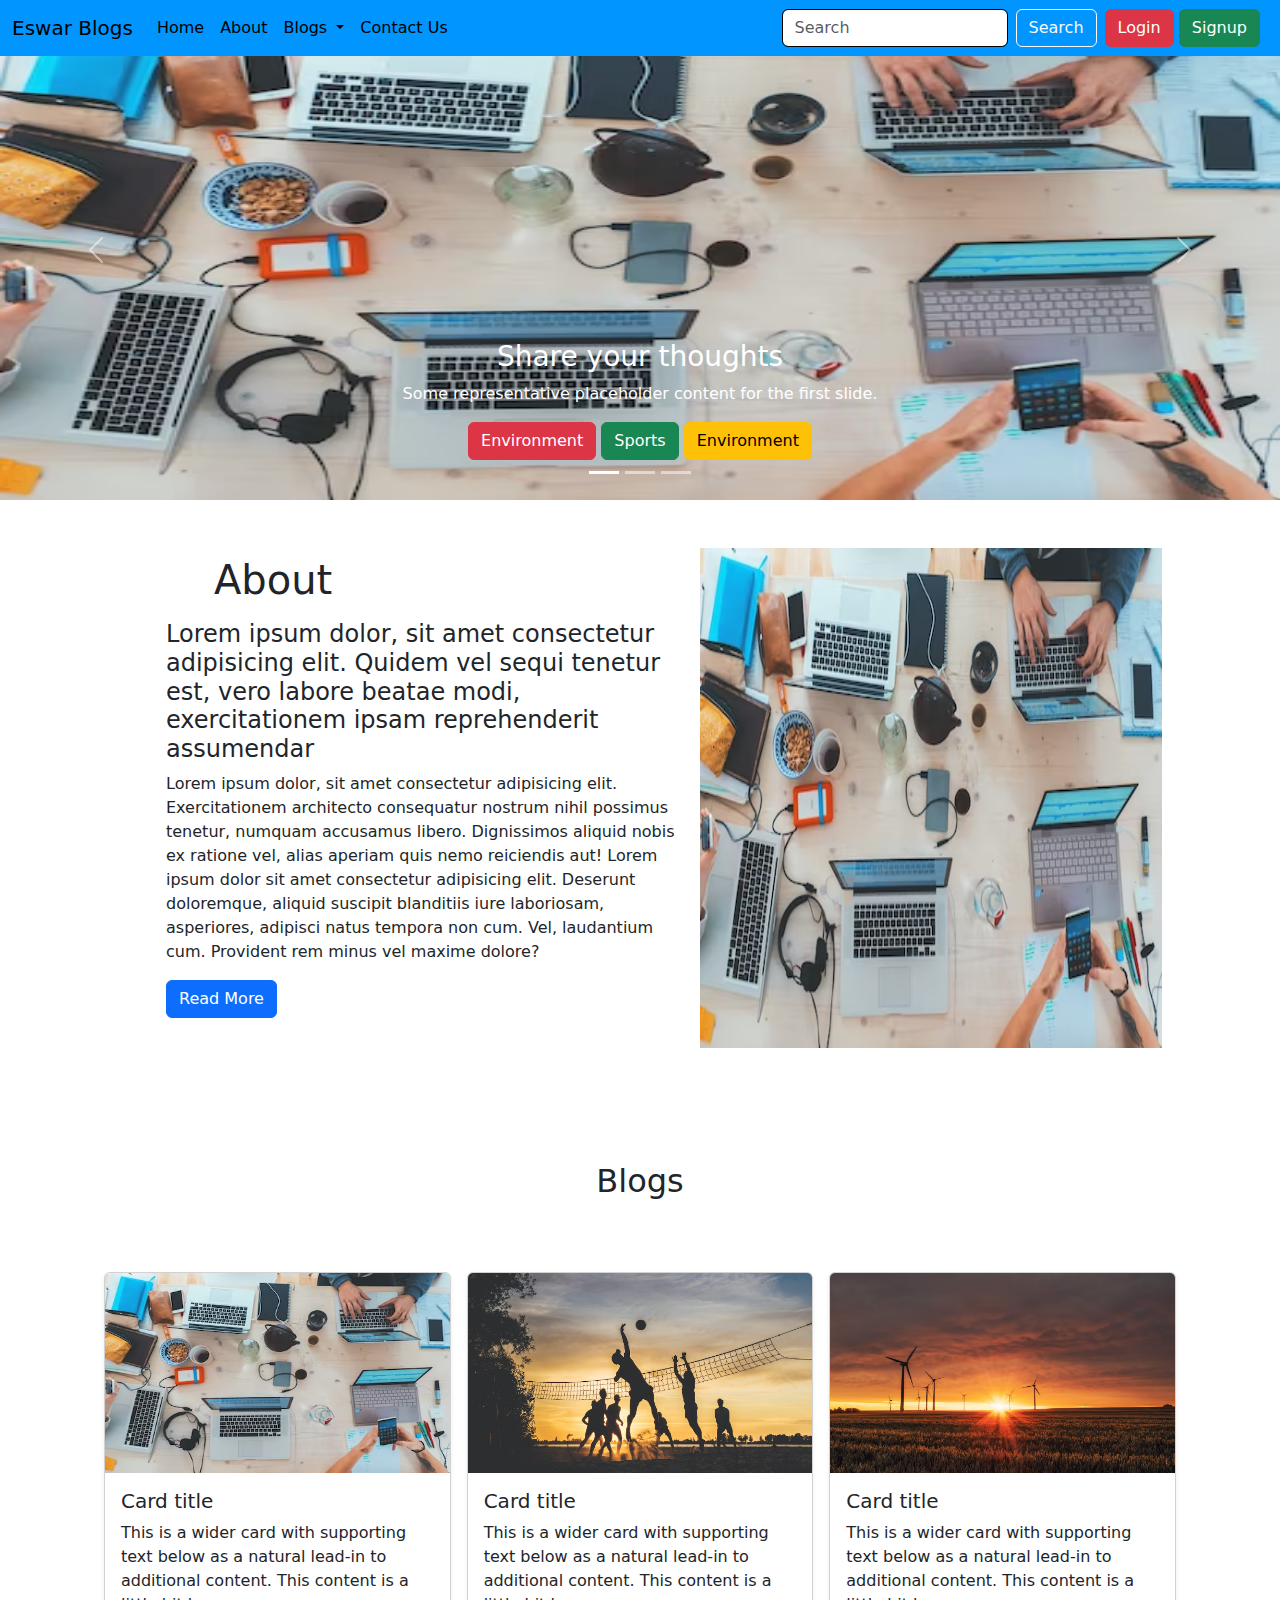
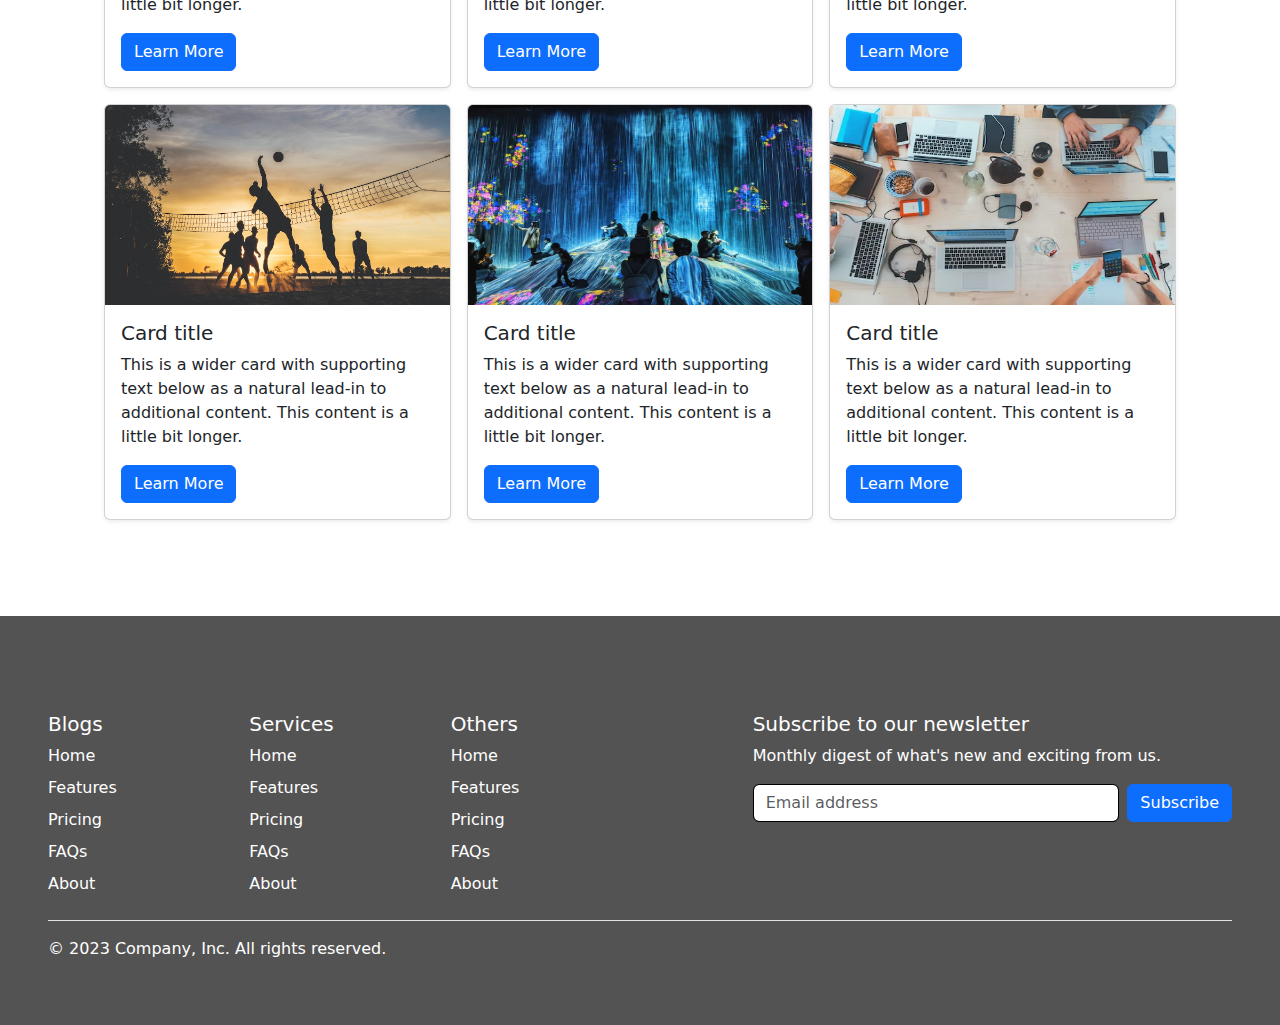
<file: index.html>
<!doctype html>
<html lang="en">

<head>
    <meta charset="utf-8">
    <meta name="viewport" content="width=device-width, initial-scale=1">
    <title>Bootstrap Blog</title>

    <!-- Custom CSS -->
    <link rel="stylesheet" href="./style.css">

    <!-- Bootstrap Link -->
    <link href="https://cdn.jsdelivr.net/npm/bootstrap@5.3.0-alpha3/dist/css/bootstrap.min.css" rel="stylesheet">
</head>

<body>

    <!-- <h1>Hello, world!</h1> -->
    <!---------------------------- NAVBAR ------------------------->
    <nav class="navbar navbar-expand-lg bg-primray fixed-top">
        <div class="container-fluid">
            <a class="navbar-brand" href="./index.html">Eswar Blogs</a>
            <button class="navbar-toggler" type="button" data-bs-toggle="collapse"
                data-bs-target="#navbarSupportedContent" aria-controls="navbarSupportedContent" aria-expanded="false"
                aria-label="Toggle navigation">
                <span class="navbar-toggler-icon"></span>
            </button>
            <div class="collapse navbar-collapse" id="navbarSupportedContent">
                <ul class="navbar-nav me-auto mb-2 mb-lg-0">
                    <li class="nav-item">
                        <a class="nav-link active" aria-current="page" href="./index.html">Home</a>
                    </li>
                    <li class="nav-item">
                        <a class="nav-link active" href="#about">About</a>
                    </li>
                    <li class="nav-item dropdown">
                        <a class="nav-link dropdown-toggle active" href="./blog.html" role="button" data-bs-toggle="dropdown"
                            aria-expanded="false">
                            Blogs
                        </a>
                        <ul class="dropdown-menu">
                            <li><a class="dropdown-item" href="./blog.html">Technology</a></li>
                            <li><a class="dropdown-item" href="./blog.html">Environment</a></li>
                            <li><a class="dropdown-item" href="./blog.html">Arts</a></li>
                            <li><a class="dropdown-item" href="./blog.html">Sports</a></li>
                            <li>
                                <hr class="dropdown-divider">
                            </li>
                            <li><a class="dropdown-item" href="./blog.html">Something else here</a></li>
                        </ul>
                    </li>
                    <li class="nav-item">
                        <a class="nav-link active" href="./contact.html">Contact Us</a>
                    </li>
                </ul>
                <form class="d-flex" role="search">
                    <input class="form-control me-2" type="search" placeholder="Search" aria-label="Search">
                    <button class="btn btn-outline-light" type="submit">Search</button>
                </form>
                <div class="mx-2">
                    <button class="btn btn-danger" type="submit" data-bs-toggle="modal"
                        data-bs-target="#loginmodal">Login</button>
                    <button class="btn btn-success" type="submit" data-bs-toggle="modal"
                    data-bs-target="#signupmodal">Signup</button>
                </div>
            </div>
        </div>
    </nav>

    <!--------- Login Modal -------------->
    <div class="modal fade" id="loginmodal" tabindex="-1" aria-labelledby="loginmodal" aria-hidden="true">
        <div class="modal-dialog">
            <div class="modal-content">
                <div class="modal-header">
                    <h1 class="modal-title fs-5" id="loginmodal">Login</h1>
                    <button type="button" class="btn-close" data-bs-dismiss="modal" aria-label="Close"></button>
                </div>
                <div class="modal-body">
                    <form class="row g-3 p-5 pt-1">
                        <div class="mb-3">
                            <label for="formGroupExampleInput" class="form-label">Email</label>
                            <input type="email" class="form-control" id="formGroupExampleInput"
                                placeholder="Enter Your Email">
                        </div>
                        <div class="mb-3">
                            <label for="formGroupExampleInput2" class="form-label">Password</label>
                            <input type="password" class="form-control" id="formGroupExampleInput2"
                                placeholder="Enter Password">
                        </div>
                        <div class="col-12">
                            <button type="submit" class="btn btn-primary">Login</button>
                        </div>
                    </form>
                </div>
                <div class="modal-footer">
                    <button type="button" class="btn btn-secondary" data-bs-dismiss="modal">Close</button>
                </div>
            </div>
        </div>
    </div>

    <!--------- SignUp Modal -------------->
    <div class="modal fade" id="signupmodal" tabindex="-1" aria-labelledby="signupmodal" aria-hidden="true">
        <div class="modal-dialog">
            <div class="modal-content">
                <div class="modal-header">
                    <h1 class="modal-title fs-5" id="signupmodal">SignUp</h1>
                    <button type="button" class="btn-close" data-bs-dismiss="modal" aria-label="Close"></button>
                </div>
                <div class="modal-body">
                    <form class="row g-3 p-5 pt-1">
                        <div class="mb-3">
                            <label for="formGroupExampleInput" class="form-label">Name</label>
                            <input type="text" class="form-control" id="formGroupExampleInput"
                                placeholder="Enter Your Name">
                        </div>
                        <div class="mb-3">
                            <label for="formGroupExampleInput" class="form-label">Email</label>
                            <input type="email" class="form-control" id="formGroupExampleInput"
                                placeholder="Enter Your Email">
                        </div>
                        <div class="mb-3">
                            <label for="formGroupExampleInput" class="form-label">Phone No.</label>
                            <input type="text" class="form-control" id="formGroupExampleInput"
                                placeholder="Enter Your Phone No.">
                        </div>
                        <div class="mb-3">
                            <label for="formGroupExampleInput2" class="form-label">Password</label>
                            <input type="password" class="form-control" id="formGroupExampleInput2"
                                placeholder="Enter Password">
                        </div>
                        <div class="mb-3">
                            <label for="formGroupExampleInput2" class="form-label"> ConfirmPassword</label>
                            <input type="password" class="form-control" id="formGroupExampleInput2"
                                placeholder="Re-Enter Password">
                        </div>
                        <div class="col-12">
                            <button type="submit" class="btn btn-primary">Register</button>
                        </div>
                    </form>
                </div>
                <div class="modal-footer">
                    <button type="button" class="btn btn-secondary" data-bs-dismiss="modal">Close</button>
                </div>
            </div>
        </div>
    </div>

    <!-------------------------- Banner ------------------------->
    <div id="carouselExampleCaptions" class="carousel slide">
        <div class="carousel-indicators">
            <button type="button" data-bs-target="#carouselExampleCaptions" data-bs-slide-to="0" class="active"
                aria-current="true" aria-label="Slide 1"></button>
            <button type="button" data-bs-target="#carouselExampleCaptions" data-bs-slide-to="1"
                aria-label="Slide 2"></button>
            <button type="button" data-bs-target="#carouselExampleCaptions" data-bs-slide-to="2"
                aria-label="Slide 3"></button>
        </div>
        <div class="carousel-inner">
            <div class="carousel-item active">
                <img src="./images/technology.avif" height="500px" class="d-block w-100" alt="...">
                <div class="carousel-caption d-none d-md-block">
                    <h3>Share your thoughts</h3>
                    <p>Some representative placeholder content for the first slide.</p>
                    <button class="btn btn-danger" type="submit">Environment</button>
                    <button class="btn btn-success" type="submit">Sports</button>
                    <button class="btn btn-warning" type="submit">Environment</button>
                </div>
            </div>
            <div class="carousel-item">
                <img src="./images/sports.avif" height="500px" class="d-block w-100" alt="...">
                <div class="carousel-caption d-none d-md-block">
                    <h3>Second slide label</h3>
                    <p>Some representative placeholder content for the second slide.</p>
                    <button class="btn btn-danger" type="submit">Environment</button>
                    <button class="btn btn-success" type="submit">Sports</button>
                    <button class="btn btn-warning" type="submit">Environment</button>
                </div>
            </div>
            <div class="carousel-item">
                <img src="./images/environment.avif" height="500px" class="d-block w-100" alt="...">
                <div class="carousel-caption d-none d-md-block">
                    <h3>Third slide label</h3>
                    <p>Some representative placeholder content for the third slide.</p>
                    <button class="btn btn-danger" type="submit">Environment</button>
                    <button class="btn btn-success" type="submit">Sports</button>
                    <button class="btn btn-warning" type="submit">Environment</button>
                </div>
            </div>
        </div>
        <button class="carousel-control-prev" type="button" data-bs-target="#carouselExampleCaptions"
            data-bs-slide="prev">
            <span class="carousel-control-prev-icon" aria-hidden="true"></span>
            <span class="visually-hidden">Previous</span>
        </button>
        <button class="carousel-control-next" type="button" data-bs-target="#carouselExampleCaptions"
            data-bs-slide="next">
            <span class="carousel-control-next-icon" aria-hidden="true"></span>
            <span class="visually-hidden">Next</span>
        </button>
    </div>

    <!------------------------- About ----------------------->
    <div class="container p-5 text-center" id="about">
        <div class="row">
            <div class="col-sm-6 m-5 mt-0 me-auto text-start">
                <p class="h1 px-5 py-2 about">About</p>
                <p class="h4 about">Lorem ipsum dolor, sit amet consectetur adipisicing elit. Quidem vel sequi tenetur
                    est, vero labore beatae modi, exercitationem ipsam reprehenderit assumendar</p>
                <p class="about">Lorem ipsum dolor, sit amet consectetur adipisicing elit. Exercitationem architecto
                    consequatur nostrum nihil possimus tenetur, numquam accusamus libero. Dignissimos aliquid nobis ex
                    ratione vel, alias aperiam quis nemo reiciendis aut! Lorem ipsum dolor sit amet consectetur
                    adipisicing elit. Deserunt doloremque, aliquid suscipit blanditiis iure laboriosam, asperiores,
                    adipisci natus tempora non cum. Vel, laudantium cum. Provident rem minus vel maxime dolore?</p>
                <button class="btn btn-primary about-btn" type="submit">Read More</button>
            </div>
            <div class="col">
                <img src="./images/technology.avif" height="500px" class="d-block w-100" alt="...">
            </div>
        </div>
    </div>

    <!------------------------- Blogs ----------------------->
    <p class="h2 text-center blog-heading py-5">Blogs</p>
    <div class="row row-cols-1 row-cols-sm-2 row-cols-md-3 g-3 p-5 m-5 mt-0 pt-0">
        <div class="col">
            <div class="card shadow-sm">
                <img src="./images/technology.avif" width="500px" height="200px" class="card-img-top fit-content"
                    alt="...">
                <div class="card-body">
                    <h5 class="card-title">Card title</h5>
                    <p class="card-text">This is a wider card with supporting text below as a natural lead-in to
                        additional content. This content is a little bit longer.</p>
                    <a href="#" class="btn btn-primary">Learn More</a>
                </div>
            </div>
        </div>
        <div class="col">
            <div class="card shadow-sm">
                <img src="./images/sports.avif" width="500px" height="200px" class="card-img-top fit-content" alt="...">
                <div class="card-body">
                    <h5 class="card-title">Card title</h5>
                    <p class="card-text">This is a wider card with supporting text below as a natural lead-in to
                        additional content. This content is a little bit longer.</p>
                    <a href="#" class="btn btn-primary">Learn More</a>
                </div>
            </div>
        </div>
        <div class="col">
            <div class="card shadow-sm">
                <img src="./images/environment.avif" width="500px" height="200px" class="card-img-top fit-content"
                    alt="...">
                <div class="card-body">
                    <h5 class="card-title">Card title</h5>
                    <p class="card-text">This is a wider card with supporting text below as a natural lead-in to
                        additional content. This content is a little bit longer.</p>
                    <a href="#" class="btn btn-primary">Learn More</a>
                </div>
            </div>
        </div>

        <div class="col">
            <div class="card shadow-sm">
                <img src="./images/sports.avif" width="500px" height="200px" class="card-img-top fit-content" alt="...">
                <div class="card-body">
                    <h5 class="card-title">Card title</h5>
                    <p class="card-text">This is a wider card with supporting text below as a natural lead-in to
                        additional content. This content is a little bit longer.</p>
                    <a href="#" class="btn btn-primary">Learn More</a>
                </div>
            </div>
        </div>
        <div class="col">
            <div class="card shadow-sm">
                <img src="./images/arts.avif" width="500px" height="200px" class="card-img-top fit-content" alt="...">
                <div class="card-body">
                    <h5 class="card-title">Card title</h5>
                    <p class="card-text">This is a wider card with supporting text below as a natural lead-in to
                        additional content. This content is a little bit longer.</p>
                    <a href="#" class="btn btn-primary">Learn More</a>
                </div>
            </div>
        </div>
        <div class="col">
            <div class="card shadow-sm">
                <img src="./images/technology.avif" width="500px" height="200px" class="card-img-top fit-content"
                    alt="...">
                <div class="card-body">
                    <h5 class="card-title">Card title</h5>
                    <p class="card-text">This is a wider card with supporting text below as a natural lead-in to
                        additional content. This content is a little bit longer.</p>
                    <a href="#" class="btn btn-primary">Learn More</a>
                </div>
            </div>
        </div>
    </div>

    <!--------------------------- Footer -------------------->
    <div class="container-fluid p-5 pb-0 footer">
        <footer class="py-5">
            <div class="row">
                <div class="col-6 col-md-2 mb-3">
                    <h5 class="particle">Blogs</h5>
                    <ul class="nav flex-column">
                        <li class="nav-item mb-2"><a href="#" class="nav-link p-0 particle">Home</a></li>
                        <li class="nav-item mb-2"><a href="#" class="nav-link p-0 particle">Features</a></li>
                        <li class="nav-item mb-2"><a href="#" class="nav-link p-0 particle">Pricing</a></li>
                        <li class="nav-item mb-2"><a href="#" class="nav-link p-0 particle">FAQs</a></li>
                        <li class="nav-item mb-2"><a href="#" class="nav-link p-0 particle">About</a></li>
                    </ul>
                </div>

                <div class="col-6 col-md-2 mb-3">
                    <h5 class="particle">Services</h5>
                    <ul class="nav flex-column">
                        <li class="nav-item mb-2"><a href="#" class="nav-link p-0 particle">Home</a></li>
                        <li class="nav-item mb-2"><a href="#" class="nav-link p-0 particle">Features</a></li>
                        <li class="nav-item mb-2"><a href="#" class="nav-link p-0 particle">Pricing</a></li>
                        <li class="nav-item mb-2"><a href="#" class="nav-link p-0 particle">FAQs</a></li>
                        <li class="nav-item mb-2"><a href="#" class="nav-link p-0 particle">About</a></li>
                    </ul>
                </div>

                <div class="col-6 col-md-2 mb-3">
                    <h5 class="particle">Others</h5>
                    <ul class="nav flex-column">
                        <li class="nav-item mb-2"><a href="#" class="nav-link p-0 particle">Home</a></li>
                        <li class="nav-item mb-2"><a href="#" class="nav-link p-0 particle">Features</a></li>
                        <li class="nav-item mb-2"><a href="#" class="nav-link p-0 particle">Pricing</a></li>
                        <li class="nav-item mb-2"><a href="#" class="nav-link p-0 particle">FAQs</a></li>
                        <li class="nav-item mb-2"><a href="#" class="nav-link p-0 particle">About</a></li>
                    </ul>
                </div>

                <div class="col-md-5 offset-md-1 mb-3">
                    <form>
                        <h5 class="particle">Subscribe to our newsletter</h5>
                        <p class="particle">Monthly digest of what's new and exciting from us.</p>
                        <div class="d-flex flex-column flex-sm-row w-100 gap-2">
                            <label for="newsletter1" class="visually-hidden particle">Email address</label>
                            <input id="newsletter1" type="text" class="form-control" placeholder="Email address"
                                fdprocessedid="yxyifk">
                            <button class="btn btn-primary" type="button" fdprocessedid="ib6xv">Subscribe</button>
                        </div>
                    </form>
                </div>
            </div>
            <p class="border-top particle pt-3">© 2023 Company, Inc. All rights reserved.</p>
        </footer>
    </div>

    <!-- Bootstrap Link -->
    <script src="https://cdn.jsdelivr.net/npm/bootstrap@5.3.0-alpha3/dist/js/bootstrap.bundle.min.js"></script>
</body>

</html>
</file>
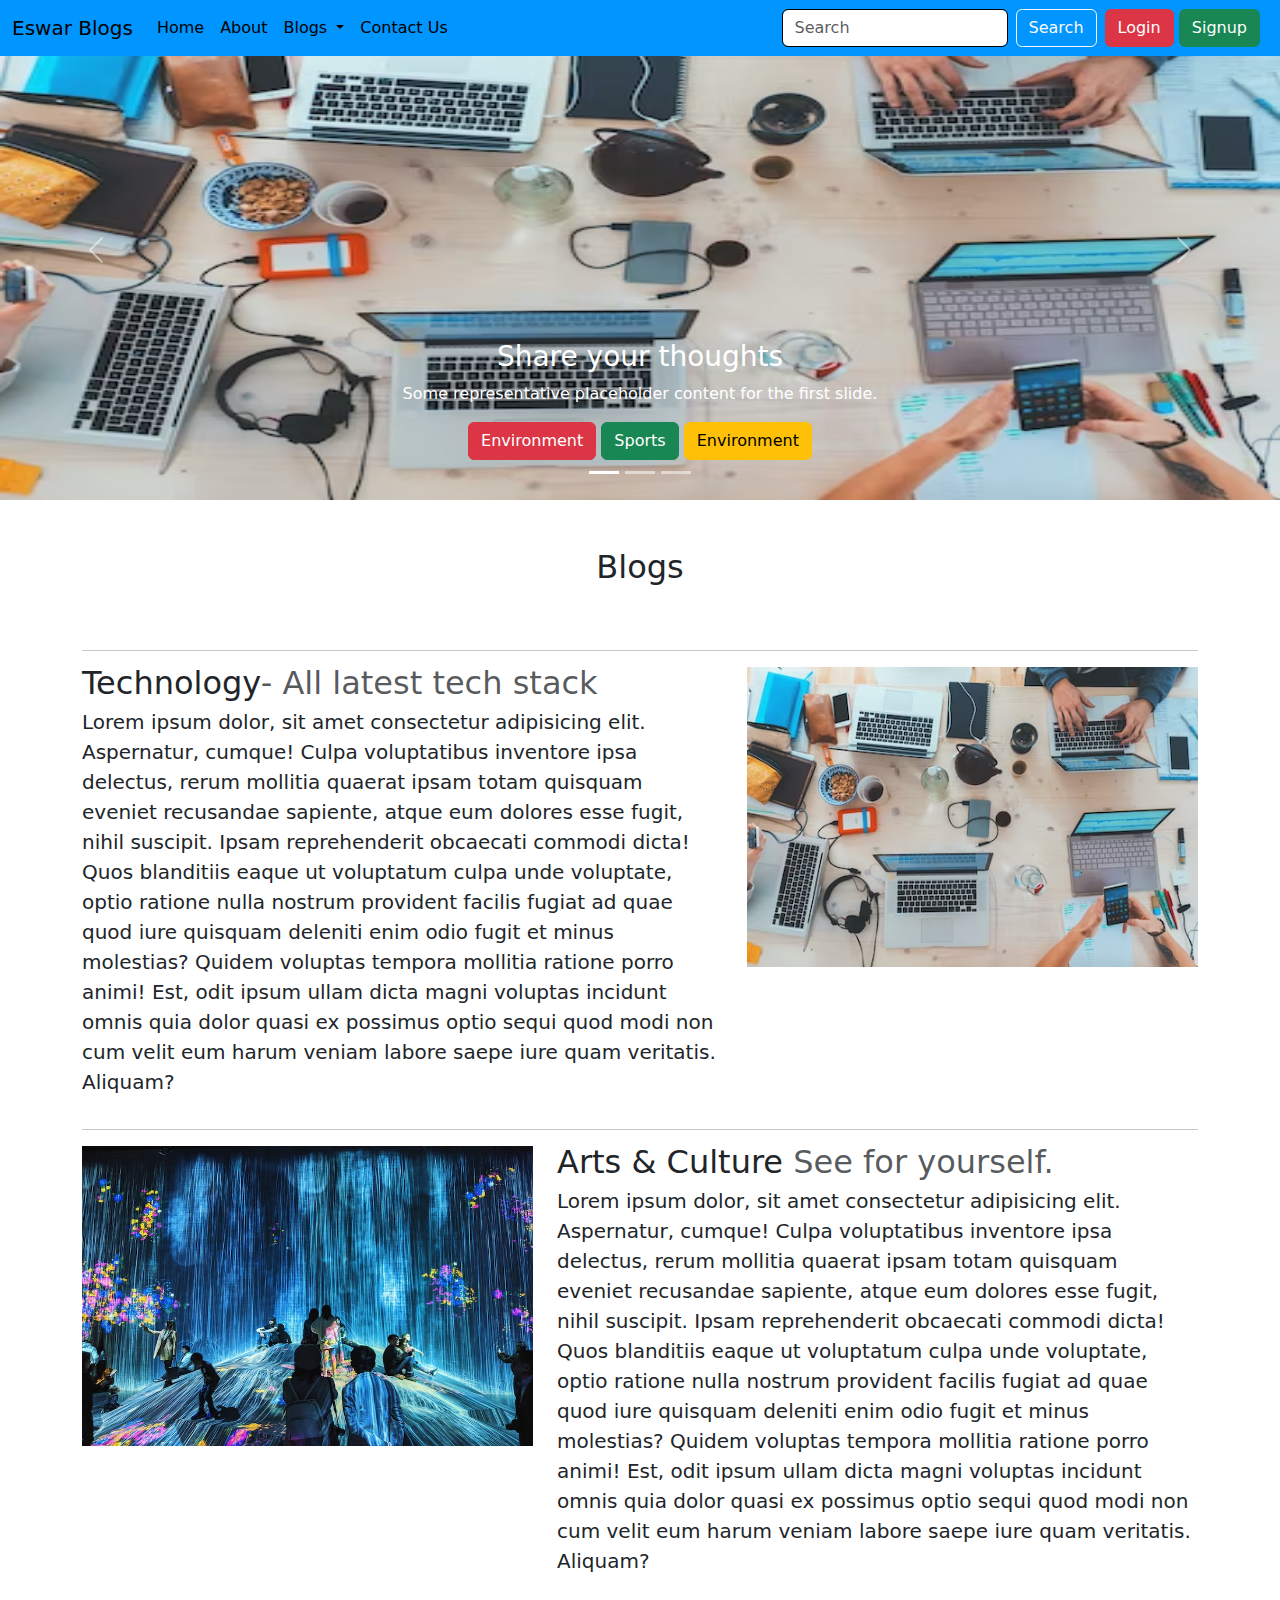
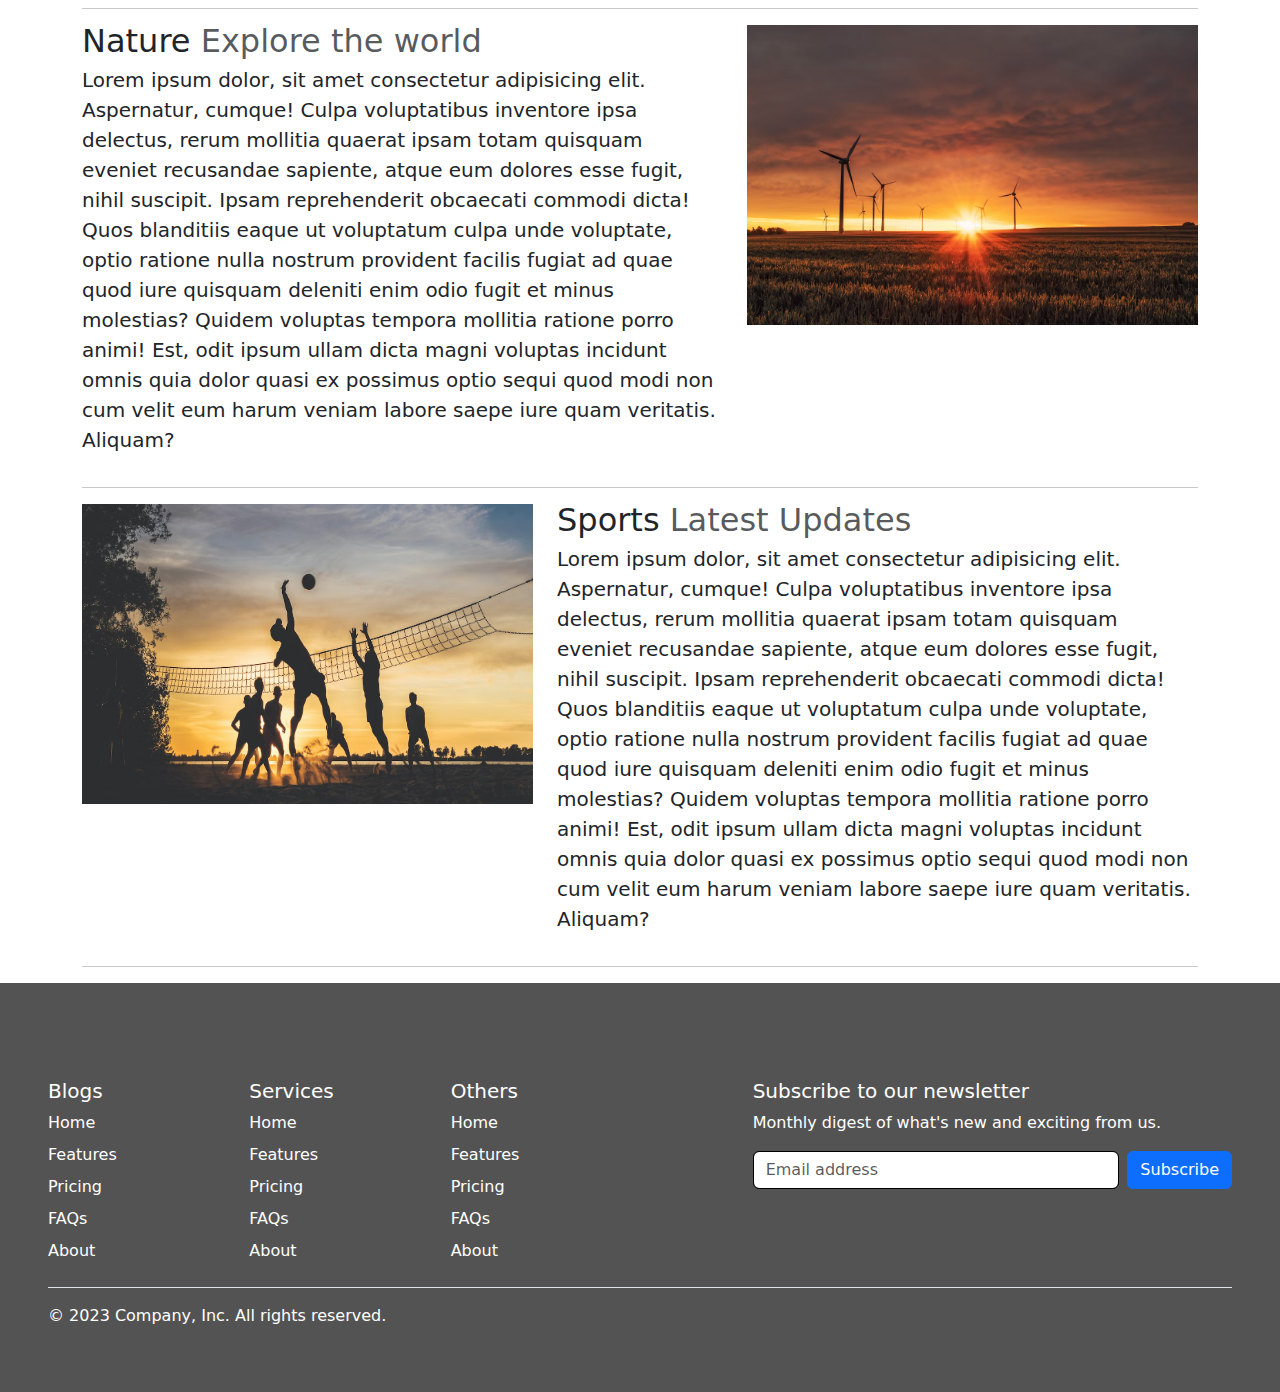
<file: blog.html>
<!doctype html>
<html lang="en">

<head>
    <meta charset="utf-8">
    <meta name="viewport" content="width=device-width, initial-scale=1">
    <title>Bootstrap Blog</title>

    <!-- Custom CSS -->
    <link rel="stylesheet" href="./style.css">

    <!-- Bootstrap Link -->
    <link href="https://cdn.jsdelivr.net/npm/bootstrap@5.3.0-alpha3/dist/css/bootstrap.min.css" rel="stylesheet">
</head>

<body>

    <!-- <h1>Hello, world!</h1> -->
    <!---------------------------- NAVBAR ------------------------->
    <nav class="navbar navbar-expand-lg bg-primray fixed-top">
        <div class="container-fluid">
            <a class="navbar-brand" href="./index.html">Eswar Blogs</a>
            <button class="navbar-toggler" type="button" data-bs-toggle="collapse"
                data-bs-target="#navbarSupportedContent" aria-controls="navbarSupportedContent" aria-expanded="false"
                aria-label="Toggle navigation">
                <span class="navbar-toggler-icon"></span>
            </button>
            <div class="collapse navbar-collapse" id="navbarSupportedContent">
                <ul class="navbar-nav me-auto mb-2 mb-lg-0">
                    <li class="nav-item">
                        <a class="nav-link active" aria-current="page" href="./index.html">Home</a>
                    </li>
                    <li class="nav-item">
                        <a class="nav-link active" href="./index.html#about">About</a>
                    </li>
                    <li class="nav-item dropdown">
                        <a class="nav-link dropdown-toggle active" href="./blog.html" role="button" data-bs-toggle="dropdown"
                            aria-expanded="false">
                            Blogs
                        </a>
                        <ul class="dropdown-menu">
                            <li><a class="dropdown-item" href="./blog.html">Technology</a></li>
                            <li><a class="dropdown-item" href="./blog.html">Environment</a></li>
                            <li><a class="dropdown-item" href="./blog.html">Arts</a></li>
                            <li><a class="dropdown-item" href="./blog.html">Sports</a></li>
                            <li>
                                <hr class="dropdown-divider">
                            </li>
                            <li><a class="dropdown-item" href="./blog.html">Something else here</a></li>
                        </ul>
                    </li>
                    <li class="nav-item">
                        <a class="nav-link active" href="./contact.html">Contact Us</a>
                    </li>
                </ul>
                <form class="d-flex" role="search">
                    <input class="form-control me-2" type="search" placeholder="Search" aria-label="Search">
                    <button class="btn btn-outline-light" type="submit">Search</button>
                </form>
                <div class="mx-2">
                    <button class="btn btn-danger" type="submit" data-bs-toggle="modal"
                        data-bs-target="#loginmodal">Login</button>
                    <button class="btn btn-success" type="submit" data-bs-toggle="modal"
                    data-bs-target="#signupmodal">Signup</button>
                </div>
            </div>
        </div>
    </nav>

    <!--------- Login Modal -------------->
    <div class="modal fade" id="loginmodal" tabindex="-1" aria-labelledby="loginmodal" aria-hidden="true">
        <div class="modal-dialog">
            <div class="modal-content">
                <div class="modal-header">
                    <h1 class="modal-title fs-5" id="loginmodal">Login</h1>
                    <button type="button" class="btn-close" data-bs-dismiss="modal" aria-label="Close"></button>
                </div>
                <div class="modal-body">
                    <form class="row g-3 p-5 pt-1">
                        <div class="mb-3">
                            <label for="formGroupExampleInput" class="form-label">Email</label>
                            <input type="email" class="form-control" id="formGroupExampleInput"
                                placeholder="Enter Your Email">
                        </div>
                        <div class="mb-3">
                            <label for="formGroupExampleInput2" class="form-label">Password</label>
                            <input type="password" class="form-control" id="formGroupExampleInput2"
                                placeholder="Enter Password">
                        </div>
                        <div class="col-12">
                            <button type="submit" class="btn btn-primary">Login</button>
                        </div>
                    </form>
                </div>
                <div class="modal-footer">
                    <button type="button" class="btn btn-secondary" data-bs-dismiss="modal">Close</button>
                </div>
            </div>
        </div>
    </div>

    <!--------- SignUp Modal -------------->
    <div class="modal fade" id="signupmodal" tabindex="-1" aria-labelledby="signupmodal" aria-hidden="true">
        <div class="modal-dialog">
            <div class="modal-content">
                <div class="modal-header">
                    <h1 class="modal-title fs-5" id="signupmodal">SignUp</h1>
                    <button type="button" class="btn-close" data-bs-dismiss="modal" aria-label="Close"></button>
                </div>
                <div class="modal-body">
                    <form class="row g-3 p-5 pt-1">
                        <div class="mb-3">
                            <label for="formGroupExampleInput" class="form-label">Name</label>
                            <input type="text" class="form-control" id="formGroupExampleInput"
                                placeholder="Enter Your Name">
                        </div>
                        <div class="mb-3">
                            <label for="formGroupExampleInput" class="form-label">Email</label>
                            <input type="email" class="form-control" id="formGroupExampleInput"
                                placeholder="Enter Your Email">
                        </div>
                        <div class="mb-3">
                            <label for="formGroupExampleInput" class="form-label">Phone No.</label>
                            <input type="text" class="form-control" id="formGroupExampleInput"
                                placeholder="Enter Your Phone No.">
                        </div>
                        <div class="mb-3">
                            <label for="formGroupExampleInput2" class="form-label">Password</label>
                            <input type="password" class="form-control" id="formGroupExampleInput2"
                                placeholder="Enter Password">
                        </div>
                        <div class="mb-3">
                            <label for="formGroupExampleInput2" class="form-label"> ConfirmPassword</label>
                            <input type="password" class="form-control" id="formGroupExampleInput2"
                                placeholder="Re-Enter Password">
                        </div>
                        <div class="col-12">
                            <button type="submit" class="btn btn-primary">Register</button>
                        </div>
                    </form>
                </div>
                <div class="modal-footer">
                    <button type="button" class="btn btn-secondary" data-bs-dismiss="modal">Close</button>
                </div>
            </div>
        </div>
    </div>

    <!-------------------------- Banner ------------------------->
    <div id="carouselExampleCaptions" class="carousel slide">
        <div class="carousel-indicators">
            <button type="button" data-bs-target="#carouselExampleCaptions" data-bs-slide-to="0" class="active"
                aria-current="true" aria-label="Slide 1"></button>
            <button type="button" data-bs-target="#carouselExampleCaptions" data-bs-slide-to="1"
                aria-label="Slide 2"></button>
            <button type="button" data-bs-target="#carouselExampleCaptions" data-bs-slide-to="2"
                aria-label="Slide 3"></button>
        </div>
        <div class="carousel-inner">
            <div class="carousel-item active">
                <img src="./images/technology.avif" height="500px" class="d-block w-100" alt="...">
                <div class="carousel-caption d-none d-md-block">
                    <h3>Share your thoughts</h3>
                    <p>Some representative placeholder content for the first slide.</p>
                    <button class="btn btn-danger" type="submit">Environment</button>
                    <button class="btn btn-success" type="submit">Sports</button>
                    <button class="btn btn-warning" type="submit">Environment</button>
                </div>
            </div>
            <div class="carousel-item">
                <img src="./images/sports.avif" height="500px" class="d-block w-100" alt="...">
                <div class="carousel-caption d-none d-md-block">
                    <h3>Second slide label</h3>
                    <p>Some representative placeholder content for the second slide.</p>
                    <button class="btn btn-danger" type="submit">Environment</button>
                    <button class="btn btn-success" type="submit">Sports</button>
                    <button class="btn btn-warning" type="submit">Environment</button>
                </div>
            </div>
            <div class="carousel-item">
                <img src="./images/environment.avif" height="500px" class="d-block w-100" alt="...">
                <div class="carousel-caption d-none d-md-block">
                    <h3>Third slide label</h3>
                    <p>Some representative placeholder content for the third slide.</p>
                    <button class="btn btn-danger" type="submit">Environment</button>
                    <button class="btn btn-success" type="submit">Sports</button>
                    <button class="btn btn-warning" type="submit">Environment</button>
                </div>
            </div>
        </div>
        <button class="carousel-control-prev" type="button" data-bs-target="#carouselExampleCaptions"
            data-bs-slide="prev">
            <span class="carousel-control-prev-icon" aria-hidden="true"></span>
            <span class="visually-hidden">Previous</span>
        </button>
        <button class="carousel-control-next" type="button" data-bs-target="#carouselExampleCaptions"
            data-bs-slide="next">
            <span class="carousel-control-next-icon" aria-hidden="true"></span>
            <span class="visually-hidden">Next</span>
        </button>
    </div>

    <!------------------------- Blogs ----------------------->
    <p class="h2 text-center blog-heading py-5">Blogs</p>
    <div class="container marketing">
        <hr class="featurette-divider">

        <div class="row featurette">
            <div class="col-md-7">
                <h2 class="featurette-heading fw-normal lh-1">Technology<span class="text-body-secondary">- All latest
                        tech stack</span></h2>
                <p class="lead">Lorem ipsum dolor, sit amet consectetur adipisicing elit. Aspernatur, cumque! Culpa
                    voluptatibus inventore ipsa delectus, rerum mollitia quaerat ipsam totam quisquam eveniet recusandae
                    sapiente, atque eum dolores esse fugit, nihil suscipit. Ipsam reprehenderit obcaecati commodi dicta!
                    Quos blanditiis eaque ut voluptatum culpa unde voluptate, optio ratione nulla nostrum provident
                    facilis fugiat ad quae quod iure quisquam deleniti enim odio fugit et minus molestias? Quidem
                    voluptas tempora mollitia ratione porro animi! Est, odit ipsum ullam dicta magni voluptas incidunt
                    omnis quia dolor quasi ex possimus optio sequi quod modi non cum velit eum harum veniam labore saepe
                    iure quam veritatis. Aliquam?</p>
            </div>
            <div class="col-md-5">
                <img src="./images/technology.avif" width="500px" height="300px" class="card-img-top fit-content"
                    alt="...">
            </div>
        </div>

        <hr class="featurette-divider">

        <div class="row featurette">
            <div class="col-md-7 order-md-2">
                <h2 class="featurette-heading fw-normal lh-1">Arts & Culture <span
                        class="text-body-secondary">See for yourself.</span></h2>
                        <p class="lead">Lorem ipsum dolor, sit amet consectetur adipisicing elit. Aspernatur, cumque! Culpa
                            voluptatibus inventore ipsa delectus, rerum mollitia quaerat ipsam totam quisquam eveniet recusandae
                            sapiente, atque eum dolores esse fugit, nihil suscipit. Ipsam reprehenderit obcaecati commodi dicta!
                            Quos blanditiis eaque ut voluptatum culpa unde voluptate, optio ratione nulla nostrum provident
                            facilis fugiat ad quae quod iure quisquam deleniti enim odio fugit et minus molestias? Quidem
                            voluptas tempora mollitia ratione porro animi! Est, odit ipsum ullam dicta magni voluptas incidunt
                            omnis quia dolor quasi ex possimus optio sequi quod modi non cum velit eum harum veniam labore saepe
                            iure quam veritatis. Aliquam?</p>
            </div>
            <div class="col-md-5 order-md-1">
                <img src="./images/arts.avif" width="500px" height="300px" class="card-img-top fit-content"
                    alt="...">
            </div>
        </div>

        <hr class="featurette-divider">

        <div class="row featurette">
            <div class="col-md-7">
                <h2 class="featurette-heading fw-normal lh-1">Nature <span
                        class="text-body-secondary">Explore the world</span></h2>
                        <p class="lead">Lorem ipsum dolor, sit amet consectetur adipisicing elit. Aspernatur, cumque! Culpa
                            voluptatibus inventore ipsa delectus, rerum mollitia quaerat ipsam totam quisquam eveniet recusandae
                            sapiente, atque eum dolores esse fugit, nihil suscipit. Ipsam reprehenderit obcaecati commodi dicta!
                            Quos blanditiis eaque ut voluptatum culpa unde voluptate, optio ratione nulla nostrum provident
                            facilis fugiat ad quae quod iure quisquam deleniti enim odio fugit et minus molestias? Quidem
                            voluptas tempora mollitia ratione porro animi! Est, odit ipsum ullam dicta magni voluptas incidunt
                            omnis quia dolor quasi ex possimus optio sequi quod modi non cum velit eum harum veniam labore saepe
                            iure quam veritatis. Aliquam?</p>
            </div>
            <div class="col-md-5">
                <img src="./images/environment.avif" width="500px" height="300px" class="card-img-top fit-content"
                    alt="...">
            </div>
        </div>

        <hr class="featurette-divider">

        <div class="row featurette">
            <div class="col-md-7 order-md-2">
                <h2 class="featurette-heading fw-normal lh-1">Sports <span
                        class="text-body-secondary">Latest Updates</span></h2>
                        <p class="lead">Lorem ipsum dolor, sit amet consectetur adipisicing elit. Aspernatur, cumque! Culpa
                            voluptatibus inventore ipsa delectus, rerum mollitia quaerat ipsam totam quisquam eveniet recusandae
                            sapiente, atque eum dolores esse fugit, nihil suscipit. Ipsam reprehenderit obcaecati commodi dicta!
                            Quos blanditiis eaque ut voluptatum culpa unde voluptate, optio ratione nulla nostrum provident
                            facilis fugiat ad quae quod iure quisquam deleniti enim odio fugit et minus molestias? Quidem
                            voluptas tempora mollitia ratione porro animi! Est, odit ipsum ullam dicta magni voluptas incidunt
                            omnis quia dolor quasi ex possimus optio sequi quod modi non cum velit eum harum veniam labore saepe
                            iure quam veritatis. Aliquam?</p>
            </div>
            <div class="col-md-5 order-md-1">
                <img src="./images/sports.avif" width="500px" height="300px" class="card-img-top fit-content"
                    alt="...">
            </div>
        </div>

        <hr class="featurette-divider">
    </div>

    <!--------------------------- Footer -------------------->
    <div class="container-fluid p-5 pb-0 footer">
        <footer class="py-5">
            <div class="row">
                <div class="col-6 col-md-2 mb-3">
                    <h5 class="particle">Blogs</h5>
                    <ul class="nav flex-column">
                        <li class="nav-item mb-2"><a href="#" class="nav-link p-0 particle">Home</a></li>
                        <li class="nav-item mb-2"><a href="#" class="nav-link p-0 particle">Features</a></li>
                        <li class="nav-item mb-2"><a href="#" class="nav-link p-0 particle">Pricing</a></li>
                        <li class="nav-item mb-2"><a href="#" class="nav-link p-0 particle">FAQs</a></li>
                        <li class="nav-item mb-2"><a href="#" class="nav-link p-0 particle">About</a></li>
                    </ul>
                </div>

                <div class="col-6 col-md-2 mb-3">
                    <h5 class="particle">Services</h5>
                    <ul class="nav flex-column">
                        <li class="nav-item mb-2"><a href="#" class="nav-link p-0 particle">Home</a></li>
                        <li class="nav-item mb-2"><a href="#" class="nav-link p-0 particle">Features</a></li>
                        <li class="nav-item mb-2"><a href="#" class="nav-link p-0 particle">Pricing</a></li>
                        <li class="nav-item mb-2"><a href="#" class="nav-link p-0 particle">FAQs</a></li>
                        <li class="nav-item mb-2"><a href="#" class="nav-link p-0 particle">About</a></li>
                    </ul>
                </div>

                <div class="col-6 col-md-2 mb-3">
                    <h5 class="particle">Others</h5>
                    <ul class="nav flex-column">
                        <li class="nav-item mb-2"><a href="#" class="nav-link p-0 particle">Home</a></li>
                        <li class="nav-item mb-2"><a href="#" class="nav-link p-0 particle">Features</a></li>
                        <li class="nav-item mb-2"><a href="#" class="nav-link p-0 particle">Pricing</a></li>
                        <li class="nav-item mb-2"><a href="#" class="nav-link p-0 particle">FAQs</a></li>
                        <li class="nav-item mb-2"><a href="#" class="nav-link p-0 particle">About</a></li>
                    </ul>
                </div>

                <div class="col-md-5 offset-md-1 mb-3">
                    <form>
                        <h5 class="particle">Subscribe to our newsletter</h5>
                        <p class="particle">Monthly digest of what's new and exciting from us.</p>
                        <div class="d-flex flex-column flex-sm-row w-100 gap-2">
                            <label for="newsletter1" class="visually-hidden particle">Email address</label>
                            <input id="newsletter1" type="text" class="form-control" placeholder="Email address"
                                fdprocessedid="yxyifk">
                            <button class="btn btn-primary" type="button" fdprocessedid="ib6xv">Subscribe</button>
                        </div>
                    </form>
                </div>
            </div>
            <p class="border-top particle pt-3">© 2023 Company, Inc. All rights reserved.</p>
        </footer>
    </div>

    <!-- Bootstrap Link -->
    <script src="https://cdn.jsdelivr.net/npm/bootstrap@5.3.0-alpha3/dist/js/bootstrap.bundle.min.js"></script>
</body>

</html>
</file>
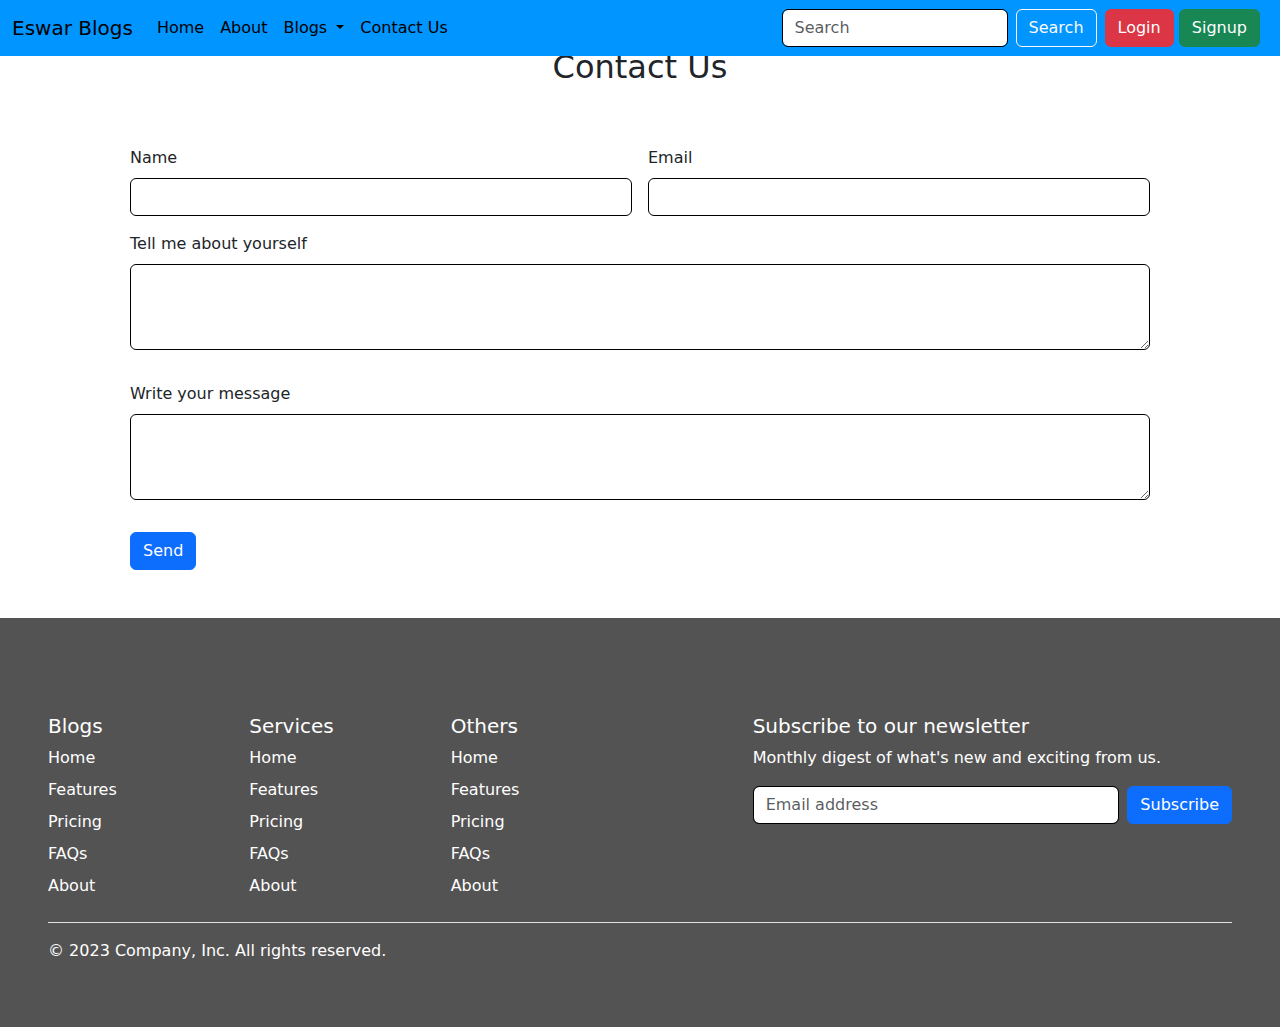
<file: contact.html>
<!doctype html>
<html lang="en">

<head>
    <meta charset="utf-8">
    <meta name="viewport" content="width=device-width, initial-scale=1">
    <title>Bootstrap Blog</title>

    <!-- Custom CSS -->
    <link rel="stylesheet" href="./style.css">

    <!-- Bootstrap Link -->
    <link href="https://cdn.jsdelivr.net/npm/bootstrap@5.3.0-alpha3/dist/css/bootstrap.min.css" rel="stylesheet">
</head>

<body>

    <!-- <h1>Hello, world!</h1> -->
    <!---------------------------- NAVBAR ------------------------->
    <nav class="navbar navbar-expand-lg bg-primray fixed-top">
        <div class="container-fluid">
            <a class="navbar-brand" href="./index.html">Eswar Blogs</a>
            <button class="navbar-toggler" type="button" data-bs-toggle="collapse"
                data-bs-target="#navbarSupportedContent" aria-controls="navbarSupportedContent" aria-expanded="false"
                aria-label="Toggle navigation">
                <span class="navbar-toggler-icon"></span>
            </button>
            <div class="collapse navbar-collapse" id="navbarSupportedContent">
                <ul class="navbar-nav me-auto mb-2 mb-lg-0">
                    <li class="nav-item">
                        <a class="nav-link active" aria-current="page" href="./index.html">Home</a>
                    </li>
                    <li class="nav-item">
                        <a class="nav-link active" href="./index.html#about">About</a>
                    </li>
                    <li class="nav-item dropdown">
                        <a class="nav-link dropdown-toggle active" href="./blog.html" role="button" data-bs-toggle="dropdown"
                            aria-expanded="false">
                            Blogs
                        </a>
                        <ul class="dropdown-menu">
                            <li><a class="dropdown-item" href="./blog.html">Technology</a></li>
                            <li><a class="dropdown-item" href="./blog.html">Environment</a></li>
                            <li><a class="dropdown-item" href="./blog.html">Arts</a></li>
                            <li><a class="dropdown-item" href="./blog.html">Sports</a></li>
                            <li>
                                <hr class="dropdown-divider">
                            </li>
                            <li><a class="dropdown-item" href="./blog.html">Something else here</a></li>
                        </ul>
                    </li>
                    <li class="nav-item">
                        <a href="#" class="nav-link active">Contact Us</a>
                    </li>
                </ul>
                <form class="d-flex" role="search">
                    <input class="form-control me-2" type="search" placeholder="Search" aria-label="Search">
                    <button class="btn btn-outline-light" type="submit">Search</button>
                </form>
                <div class="mx-2">
                    <button class="btn btn-danger" type="submit" data-bs-toggle="modal"
                        data-bs-target="#loginmodal">Login</button>
                    <button class="btn btn-success" type="submit" data-bs-toggle="modal"
                    data-bs-target="#signupmodal">Signup</button>
                </div>
            </div>
        </div>
    </nav>

    <!--------- Login Modal -------------->
    <div class="modal fade" id="loginmodal" tabindex="-1" aria-labelledby="loginmodal" aria-hidden="true">
        <div class="modal-dialog">
            <div class="modal-content">
                <div class="modal-header">
                    <h1 class="modal-title fs-5" id="loginmodal">Login</h1>
                    <button type="button" class="btn-close" data-bs-dismiss="modal" aria-label="Close"></button>
                </div>
                <div class="modal-body">
                    <form class="row g-3 p-5 pt-1">
                        <div class="mb-3">
                            <label for="formGroupExampleInput" class="form-label">Email</label>
                            <input type="email" class="form-control" id="formGroupExampleInput"
                                placeholder="Enter Your Email">
                        </div>
                        <div class="mb-3">
                            <label for="formGroupExampleInput2" class="form-label">Password</label>
                            <input type="password" class="form-control" id="formGroupExampleInput2"
                                placeholder="Enter Password">
                        </div>
                        <div class="col-12">
                            <button type="submit" class="btn btn-primary">Login</button>
                        </div>
                    </form>
                </div>
                <div class="modal-footer">
                    <button type="button" class="btn btn-secondary" data-bs-dismiss="modal">Close</button>
                </div>
            </div>
        </div>
    </div>

    <!--------- SignUp Modal -------------->
    <div class="modal fade" id="signupmodal" tabindex="-1" aria-labelledby="signupmodal" aria-hidden="true">
        <div class="modal-dialog">
            <div class="modal-content">
                <div class="modal-header">
                    <h1 class="modal-title fs-5" id="signupmodal">SignUp</h1>
                    <button type="button" class="btn-close" data-bs-dismiss="modal" aria-label="Close"></button>
                </div>
                <div class="modal-body">
                    <form class="row g-3 p-5 pt-1">
                        <div class="mb-3">
                            <label for="formGroupExampleInput" class="form-label">Name</label>
                            <input type="text" class="form-control" id="formGroupExampleInput"
                                placeholder="Enter Your Name">
                        </div>
                        <div class="mb-3">
                            <label for="formGroupExampleInput" class="form-label">Email</label>
                            <input type="email" class="form-control" id="formGroupExampleInput"
                                placeholder="Enter Your Email">
                        </div>
                        <div class="mb-3">
                            <label for="formGroupExampleInput" class="form-label">Phone No.</label>
                            <input type="text" class="form-control" id="formGroupExampleInput"
                                placeholder="Enter Your Phone No.">
                        </div>
                        <div class="mb-3">
                            <label for="formGroupExampleInput2" class="form-label">Password</label>
                            <input type="password" class="form-control" id="formGroupExampleInput2"
                                placeholder="Enter Password">
                        </div>
                        <div class="mb-3">
                            <label for="formGroupExampleInput2" class="form-label"> ConfirmPassword</label>
                            <input type="password" class="form-control" id="formGroupExampleInput2"
                                placeholder="Re-Enter Password">
                        </div>
                        <div class="col-12">
                            <button type="submit" class="btn btn-primary">Register</button>
                        </div>
                    </form>
                </div>
                <div class="modal-footer">
                    <button type="button" class="btn btn-secondary" data-bs-dismiss="modal">Close</button>
                </div>
            </div>
        </div>
    </div>

    <!-------------------------- Contact ------------------------->
    <p class="h2 text-center blog-heading py-5">Contact Us</p>
    <div class="container">
        <form class="row g-3 p-5 pt-1">
            <div class="col-md-6">
              <label for="inputEmail4" class="form-label">Name</label>
              <input type="text" class="form-control" id="inputEmail4">
            </div>
            <div class="col-md-6">
              <label for="inputPassword4" class="form-label">Email</label>
              <input type="email" class="form-control" id="inputPassword4">
            </div>
            <div class="mb-3">
                <label for="exampleFormControlTextarea1" class="form-label">Tell me about yourself</label>
                <textarea class="form-control" id="exampleFormControlTextarea1" rows="3"></textarea>
            </div>
            <div class="mb-3">
                <label for="exampleFormControlTextarea1" class="form-label">Write your message</label>
                <textarea class="form-control" id="exampleFormControlTextarea1" rows="3"></textarea>
            </div>
            <div class="col-12">
              <button type="submit" class="btn btn-primary">Send</button>
            </div>
          </form>
    </div>

    <!--------------------------- Footer -------------------->
    <div class="container-fluid p-5 pb-0 footer">
        <footer class="py-5">
            <div class="row">
                <div class="col-6 col-md-2 mb-3">
                    <h5 class="particle">Blogs</h5>
                    <ul class="nav flex-column">
                        <li class="nav-item mb-2"><a href="#" class="nav-link p-0 particle">Home</a></li>
                        <li class="nav-item mb-2"><a href="#" class="nav-link p-0 particle">Features</a></li>
                        <li class="nav-item mb-2"><a href="#" class="nav-link p-0 particle">Pricing</a></li>
                        <li class="nav-item mb-2"><a href="#" class="nav-link p-0 particle">FAQs</a></li>
                        <li class="nav-item mb-2"><a href="#" class="nav-link p-0 particle">About</a></li>
                    </ul>
                </div>

                <div class="col-6 col-md-2 mb-3">
                    <h5 class="particle">Services</h5>
                    <ul class="nav flex-column">
                        <li class="nav-item mb-2"><a href="#" class="nav-link p-0 particle">Home</a></li>
                        <li class="nav-item mb-2"><a href="#" class="nav-link p-0 particle">Features</a></li>
                        <li class="nav-item mb-2"><a href="#" class="nav-link p-0 particle">Pricing</a></li>
                        <li class="nav-item mb-2"><a href="#" class="nav-link p-0 particle">FAQs</a></li>
                        <li class="nav-item mb-2"><a href="#" class="nav-link p-0 particle">About</a></li>
                    </ul>
                </div>

                <div class="col-6 col-md-2 mb-3">
                    <h5 class="particle">Others</h5>
                    <ul class="nav flex-column">
                        <li class="nav-item mb-2"><a href="#" class="nav-link p-0 particle">Home</a></li>
                        <li class="nav-item mb-2"><a href="#" class="nav-link p-0 particle">Features</a></li>
                        <li class="nav-item mb-2"><a href="#" class="nav-link p-0 particle">Pricing</a></li>
                        <li class="nav-item mb-2"><a href="#" class="nav-link p-0 particle">FAQs</a></li>
                        <li class="nav-item mb-2"><a href="#" class="nav-link p-0 particle">About</a></li>
                    </ul>
                </div>

                <div class="col-md-5 offset-md-1 mb-3">
                    <form>
                        <h5 class="particle">Subscribe to our newsletter</h5>
                        <p class="particle">Monthly digest of what's new and exciting from us.</p>
                        <div class="d-flex flex-column flex-sm-row w-100 gap-2">
                            <label for="newsletter1" class="visually-hidden particle">Email address</label>
                            <input id="newsletter1" type="text" class="form-control" placeholder="Email address"
                                fdprocessedid="yxyifk">
                            <button class="btn btn-primary" type="button" fdprocessedid="ib6xv">Subscribe</button>
                        </div>
                    </form>
                </div>
            </div>
            <p class="border-top particle pt-3">© 2023 Company, Inc. All rights reserved.</p>
        </footer>
    </div>

    <!-- Bootstrap Link -->
    <script src="https://cdn.jsdelivr.net/npm/bootstrap@5.3.0-alpha3/dist/js/bootstrap.bundle.min.js"></script>
</body>

</html>
</file>
<file: style.css>
*{
    padding: 0;
    margin: 0;
    box-sizing: border-box;
}

.navbar{
    background-color: rgb(0, 149, 255);
}

.navbar .navbar-collapse{
    display: flex;
    justify-content: space-between;
    /* border: 1px solid red; */
}

nav .navbar-nav{
    display: flex;
    justify-content: center;
}

.blog-heading{
    padding: 10px;
    margin: 10px;
}

.footer{
    background-color: rgb(84, 83, 83);
}

.particle{
    color: white !important;
}

.about{
    text-align: left;
}

form input,
form textarea{
    border: 1px solid black !important;
}
</file>
